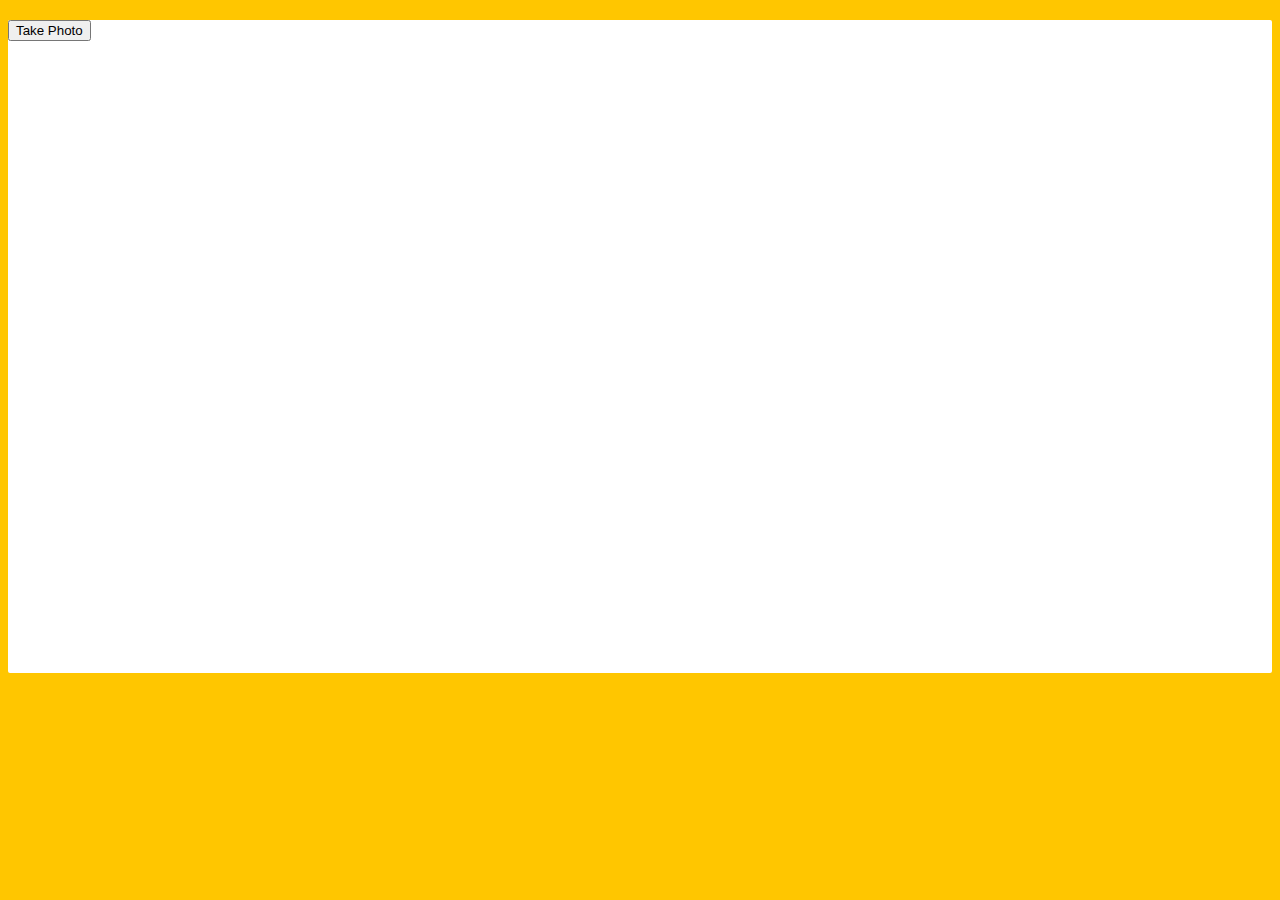
<file: Javascript30/!Starter Files/19 - Webcam Fun/index.html>
<!DOCTYPE html>
<html lang="en">
<head>
  <meta charset="UTF-8">
  <title>Get User Media Code Along!</title>
  <link rel="stylesheet" href="style.css">
</head>
<body>

  <div class="photobooth">
    <div class="controls">
      <button onClick="takePhoto()">Take Photo</button>
<!--       <div class="rgb">
        <label for="rmin">Red Min:</label>
        <input type="range" min=0 max=255 name="rmin">
        <label for="rmax">Red Max:</label>
        <input type="range" min=0 max=255 name="rmax">

        <br>

        <label for="gmin">Green Min:</label>
        <input type="range" min=0 max=255 name="gmin">
        <label for="gmax">Green Max:</label>
        <input type="range" min=0 max=255 name="gmax">

        <br>

        <label for="bmin">Blue Min:</label>
        <input type="range" min=0 max=255 name="bmin">
        <label for="bmax">Blue Max:</label>
        <input type="range" min=0 max=255 name="bmax">
      </div> -->
    </div>

    <canvas class="photo"></canvas>
    <video class="player"></video>
    <div class="strip"></div>
  </div>

  <audio class="snap" src="./snap.mp3" hidden></audio>

  <script src="scripts.js"></script>

</body>
</html>
</file>
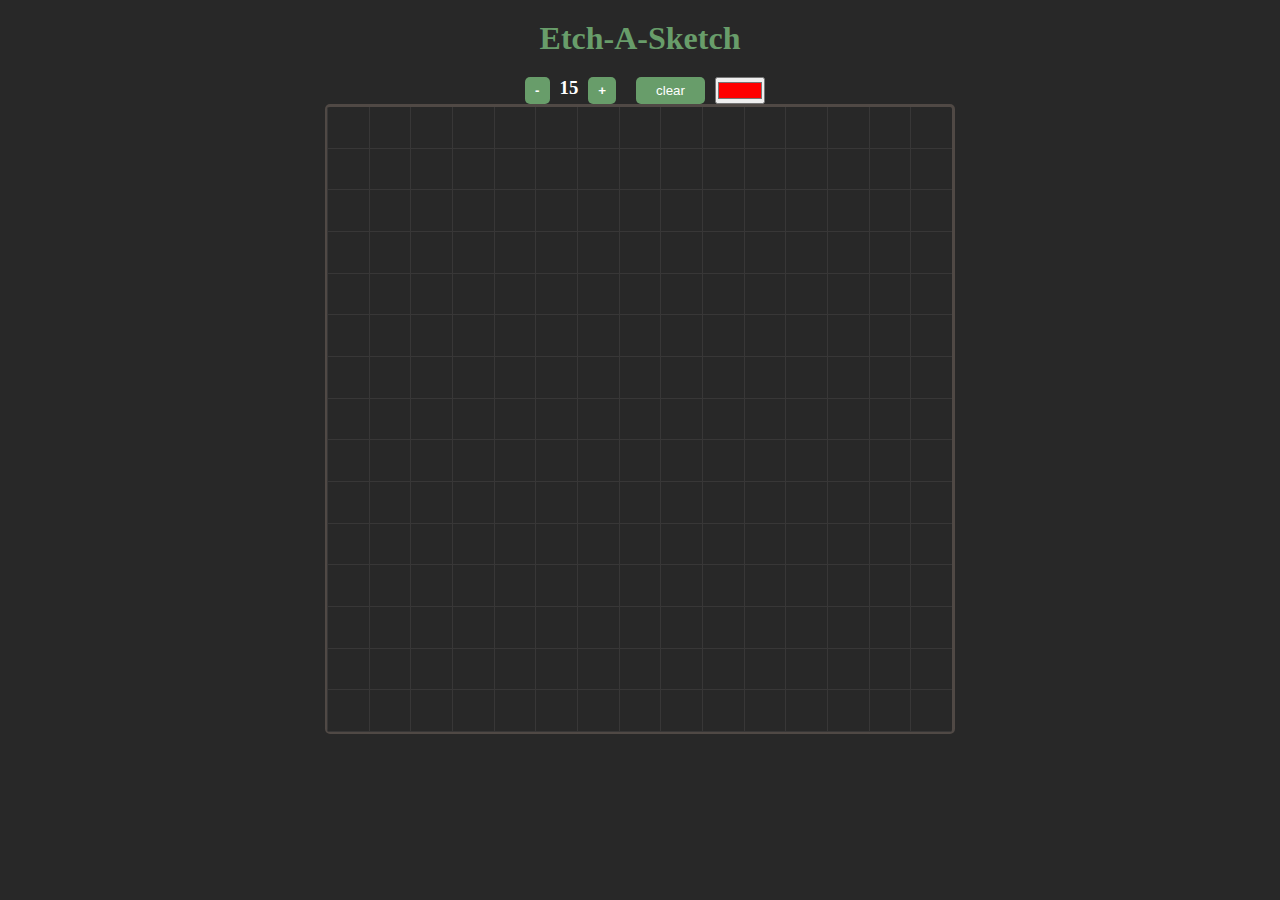
<file: TheOdinProject/!Web Dev 101/Etch-A-Sketch/index.html>
<!DOCTYPE html>
<html lang="en">

<head>
    <meta charset="UTF-8">
    <meta name="viewport" content="width=device-width, initial-scale=1.0">
    <title>Etch-A-Sketch</title>
    <link rel="stylesheet" href="style.css">
    <script defer src="main.js"></script>
</head>

<body>
    <h1>Etch-A-Sketch</h1>
    <div class="tools">
        <div class="grid-size">
            <button class="minus">-</button>
            <h3 class="grid-current-number">5</h3>
            <button class="plus">+</button>
        </div>
        <button class="clear">clear</button>
        <input class="color-picker" type="color" value="#ff0000">


    </div>
    <div class="grid">

    </div>

</body>

</html>
</file>
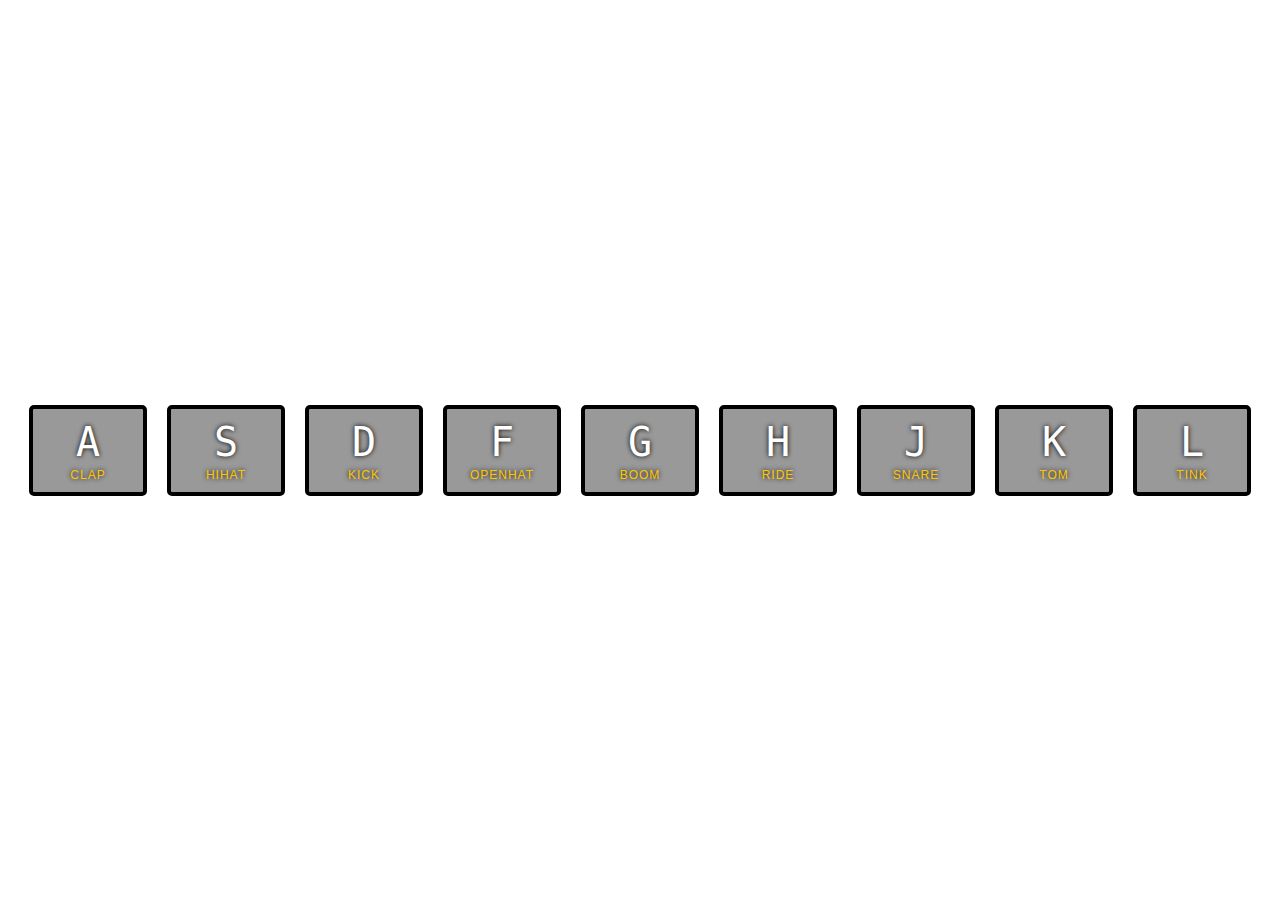
<file: Javascript30/01 JavaScript Drum Kit/index-START.html>
<!DOCTYPE html>
<html lang="en">

<head>
  <meta charset="UTF-8">
  <title>JS Drum Kit</title>
  <link rel="stylesheet" href="style.css">
</head>

<body>


  <div class="keys">
    <div data-key="65" class="key">
      <kbd>A</kbd>
      <span class="sound">clap</span>
    </div>
    <div data-key="83" class="key">
      <kbd>S</kbd>
      <span class="sound">hihat</span>
    </div>
    <div data-key="68" class="key">
      <kbd>D</kbd>
      <span class="sound">kick</span>
    </div>
    <div data-key="70" class="key">
      <kbd>F</kbd>
      <span class="sound">openhat</span>
    </div>
    <div data-key="71" class="key">
      <kbd>G</kbd>
      <span class="sound">boom</span>
    </div>
    <div data-key="72" class="key">
      <kbd>H</kbd>
      <span class="sound">ride</span>
    </div>
    <div data-key="74" class="key">
      <kbd>J</kbd>
      <span class="sound">snare</span>
    </div>
    <div data-key="75" class="key">
      <kbd>K</kbd>
      <span class="sound">tom</span>
    </div>
    <div data-key="76" class="key">
      <kbd>L</kbd>
      <span class="sound">tink</span>
    </div>
  </div>

  <audio data-key="65" src="sounds/clap.wav"></audio>
  <audio data-key="83" src="sounds/hihat.wav"></audio>
  <audio data-key="68" src="sounds/kick.wav"></audio>
  <audio data-key="70" src="sounds/openhat.wav"></audio>
  <audio data-key="71" src="sounds/boom.wav"></audio>
  <audio data-key="72" src="sounds/ride.wav"></audio>
  <audio data-key="74" src="sounds/snare.wav"></audio>
  <audio data-key="75" src="sounds/tom.wav"></audio>
  <audio data-key="76" src="sounds/tink.wav"></audio>

  <script src='main.js'></script>


</body>

</html>
</file>
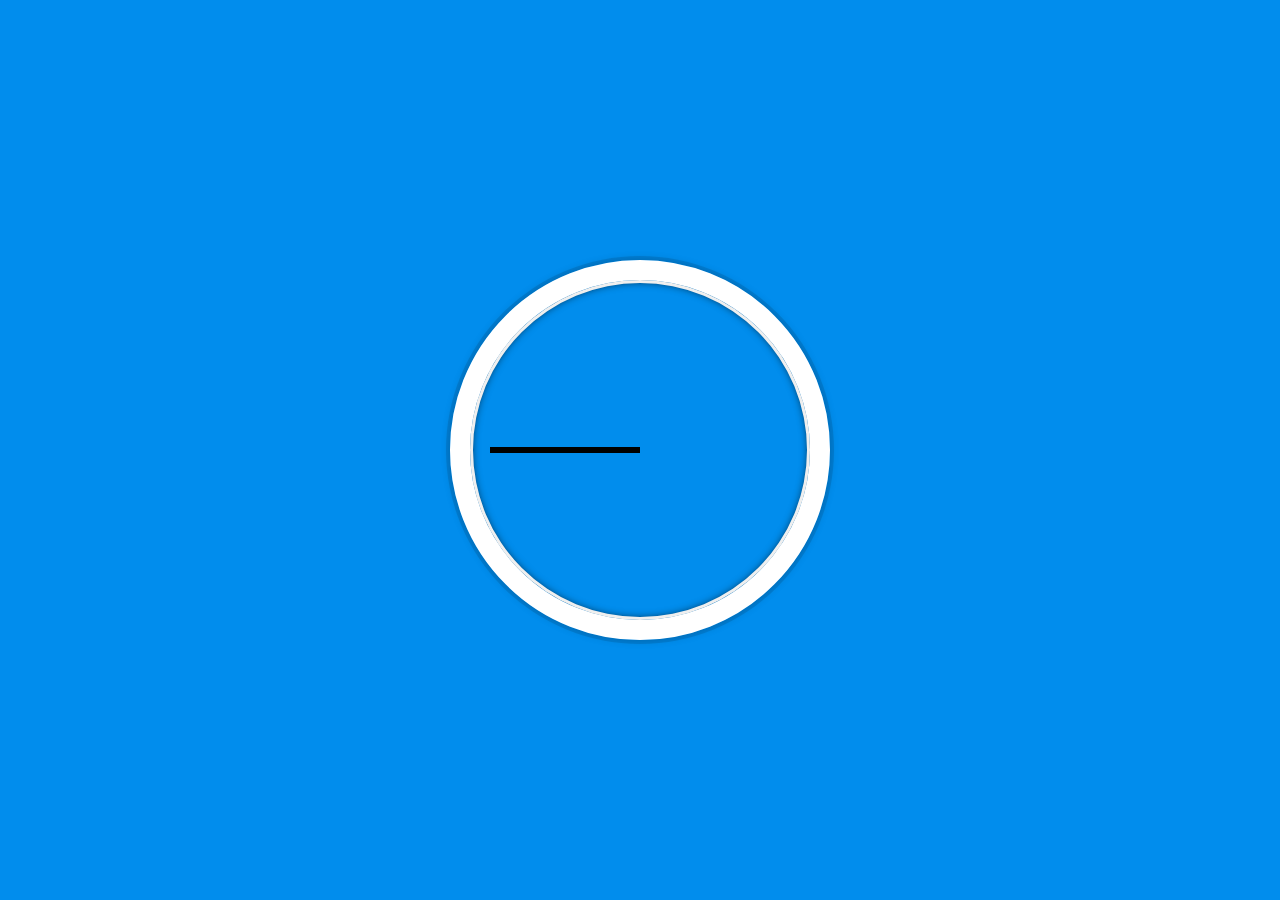
<file: Javascript30/02 CSS + JS Clock/index-START.html>
<!DOCTYPE html>
<html lang="en">

<head>
  <meta charset="UTF-8">
  <title>JS + CSS Clock</title>
</head>

<body>


  <div class="clock">
    <div class="clock-face">
      <div class="hand hour-hand"></div>
      <div class="hand min-hand"></div>
      <div class="hand second-hand"></div>
    </div>
  </div>


  <style>
    html {
      background: #018DED url(https://unsplash.it/1500/1000?image=881&blur=5);
      background-size: cover;
      font-family: 'helvetica neue';
      text-align: center;
      font-size: 10px;
    }

    body {
      margin: 0;
      font-size: 2rem;
      display: flex;
      flex: 1;
      min-height: 100vh;
      align-items: center;
    }

    .clock {
      width: 30rem;
      height: 30rem;
      border: 20px solid white;
      border-radius: 50%;
      margin: 50px auto;
      position: relative;
      padding: 2rem;
      box-shadow:
        0 0 0 4px rgba(0, 0, 0, 0.1),
        inset 0 0 0 3px #EFEFEF,
        inset 0 0 10px black,
        0 0 10px rgba(0, 0, 0, 0.2);
    }

    .clock-face {
      position: relative;
      width: 100%;
      height: 100%;
      transform: translateY(-3px);
      /* account for the height of the clock hands */
    }

    .hand {
      width: 50%;
      height: 6px;
      background: black;
      position: absolute;
      top: 50%;
      transform-origin: 100%;
      /* transform: rotate(90deg); */
      /* transition: all ease .5s; */
    }

    .second-hand {
      background: red;
      z-index: -1;
    }

    .hour-hand {
      background: white;
      width: 40%;
      right: 50%;
    }
  </style>

  <script src="main.js"></script>
</body>

</html>
</file>
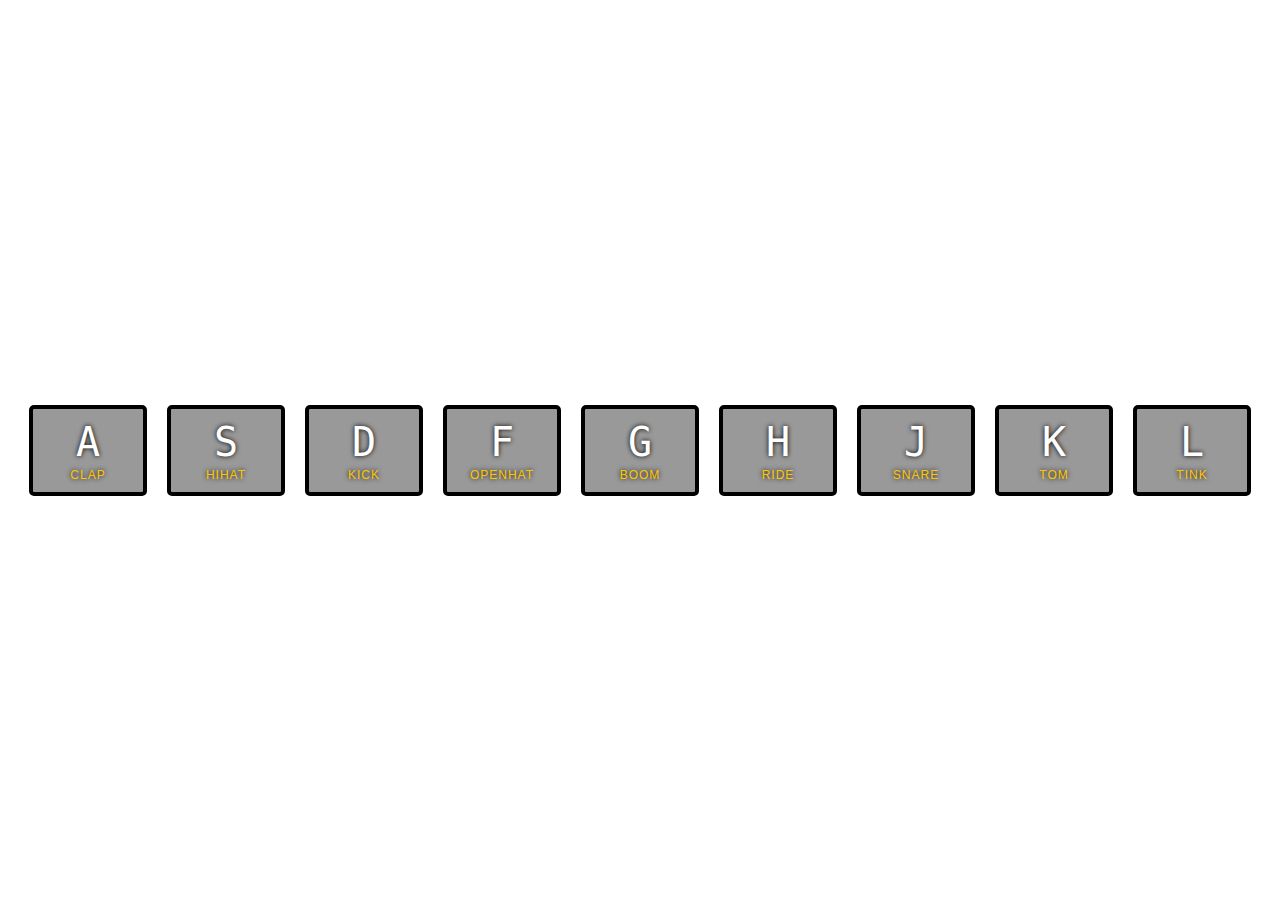
<file: Javascript30/!Starter Files/01 - JavaScript Drum Kit/index-FINISHED.html>
<!DOCTYPE html>
<html lang="en">
<head>
  <meta charset="UTF-8">
  <title>JS Drum Kit</title>
  <link rel="stylesheet" href="style.css">
</head>
<body>


  <div class="keys">
    <div data-key="65" class="key">
      <kbd>A</kbd>
      <span class="sound">clap</span>
    </div>
    <div data-key="83" class="key">
      <kbd>S</kbd>
      <span class="sound">hihat</span>
    </div>
    <div data-key="68" class="key">
      <kbd>D</kbd>
      <span class="sound">kick</span>
    </div>
    <div data-key="70" class="key">
      <kbd>F</kbd>
      <span class="sound">openhat</span>
    </div>
    <div data-key="71" class="key">
      <kbd>G</kbd>
      <span class="sound">boom</span>
    </div>
    <div data-key="72" class="key">
      <kbd>H</kbd>
      <span class="sound">ride</span>
    </div>
    <div data-key="74" class="key">
      <kbd>J</kbd>
      <span class="sound">snare</span>
    </div>
    <div data-key="75" class="key">
      <kbd>K</kbd>
      <span class="sound">tom</span>
    </div>
    <div data-key="76" class="key">
      <kbd>L</kbd>
      <span class="sound">tink</span>
    </div>
  </div>

  <audio data-key="65" src="sounds/clap.wav"></audio>
  <audio data-key="83" src="sounds/hihat.wav"></audio>
  <audio data-key="68" src="sounds/kick.wav"></audio>
  <audio data-key="70" src="sounds/openhat.wav"></audio>
  <audio data-key="71" src="sounds/boom.wav"></audio>
  <audio data-key="72" src="sounds/ride.wav"></audio>
  <audio data-key="74" src="sounds/snare.wav"></audio>
  <audio data-key="75" src="sounds/tom.wav"></audio>
  <audio data-key="76" src="sounds/tink.wav"></audio>

<script>
  function removeTransition(e) {
    if (e.propertyName !== 'transform') return;
    e.target.classList.remove('playing');
  }

  function playSound(e) {
    const audio = document.querySelector(`audio[data-key="${e.keyCode}"]`);
    const key = document.querySelector(`div[data-key="${e.keyCode}"]`);
    if (!audio) return;

    key.classList.add('playing');
    audio.currentTime = 0;
    audio.play();
  }

  const keys = Array.from(document.querySelectorAll('.key'));
  keys.forEach(key => key.addEventListener('transitionend', removeTransition));
  window.addEventListener('keydown', playSound);
</script>


</body>
</html>
</file>
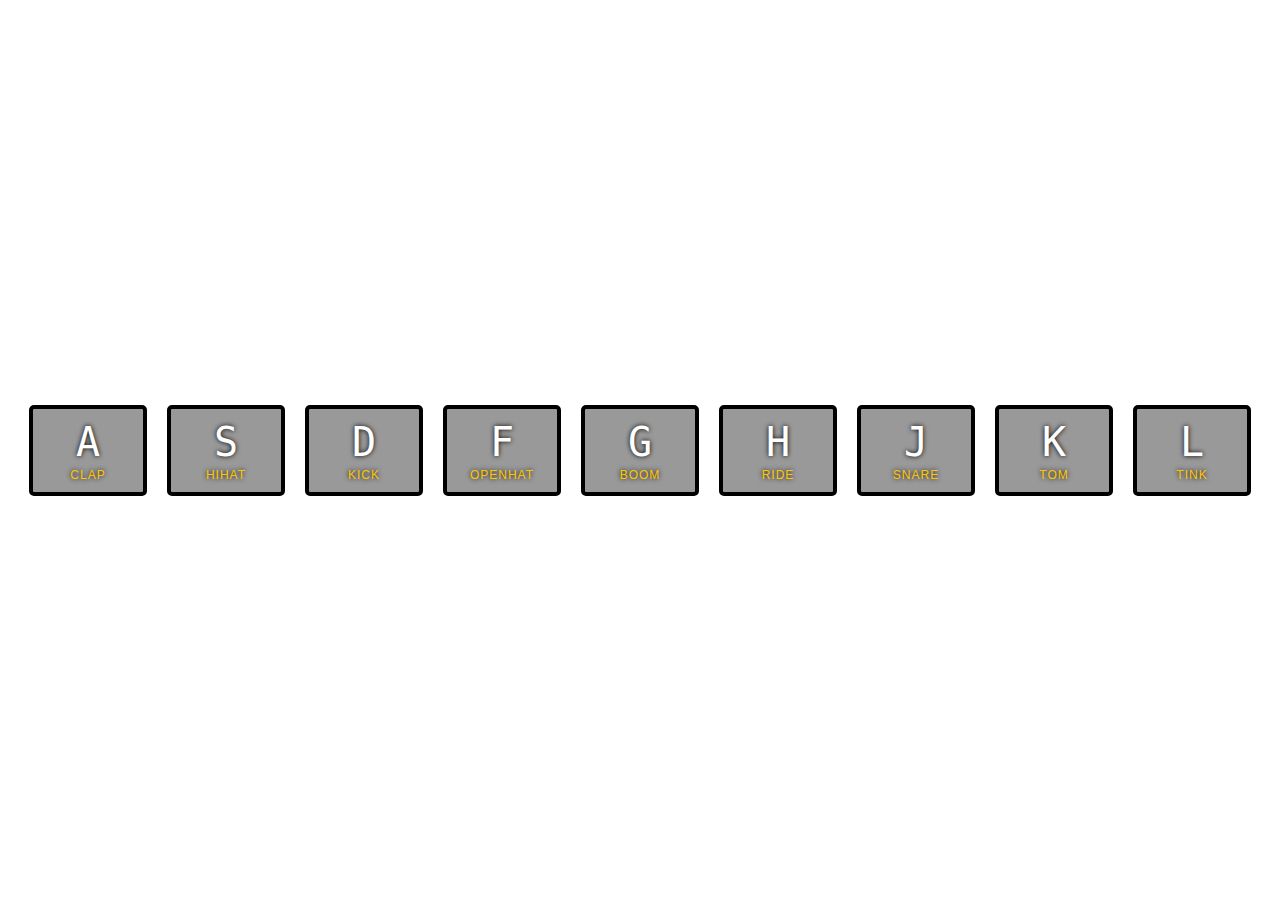
<file: Javascript30/!Starter Files/01 - JavaScript Drum Kit/index-START.html>
<!DOCTYPE html>
<html lang="en">
<head>
  <meta charset="UTF-8">
  <title>JS Drum Kit</title>
  <link rel="stylesheet" href="style.css">
</head>
<body>


  <div class="keys">
    <div data-key="65" class="key">
      <kbd>A</kbd>
      <span class="sound">clap</span>
    </div>
    <div data-key="83" class="key">
      <kbd>S</kbd>
      <span class="sound">hihat</span>
    </div>
    <div data-key="68" class="key">
      <kbd>D</kbd>
      <span class="sound">kick</span>
    </div>
    <div data-key="70" class="key">
      <kbd>F</kbd>
      <span class="sound">openhat</span>
    </div>
    <div data-key="71" class="key">
      <kbd>G</kbd>
      <span class="sound">boom</span>
    </div>
    <div data-key="72" class="key">
      <kbd>H</kbd>
      <span class="sound">ride</span>
    </div>
    <div data-key="74" class="key">
      <kbd>J</kbd>
      <span class="sound">snare</span>
    </div>
    <div data-key="75" class="key">
      <kbd>K</kbd>
      <span class="sound">tom</span>
    </div>
    <div data-key="76" class="key">
      <kbd>L</kbd>
      <span class="sound">tink</span>
    </div>
  </div>

  <audio data-key="65" src="sounds/clap.wav"></audio>
  <audio data-key="83" src="sounds/hihat.wav"></audio>
  <audio data-key="68" src="sounds/kick.wav"></audio>
  <audio data-key="70" src="sounds/openhat.wav"></audio>
  <audio data-key="71" src="sounds/boom.wav"></audio>
  <audio data-key="72" src="sounds/ride.wav"></audio>
  <audio data-key="74" src="sounds/snare.wav"></audio>
  <audio data-key="75" src="sounds/tom.wav"></audio>
  <audio data-key="76" src="sounds/tink.wav"></audio>

<script>

</script>


</body>
</html>
</file>
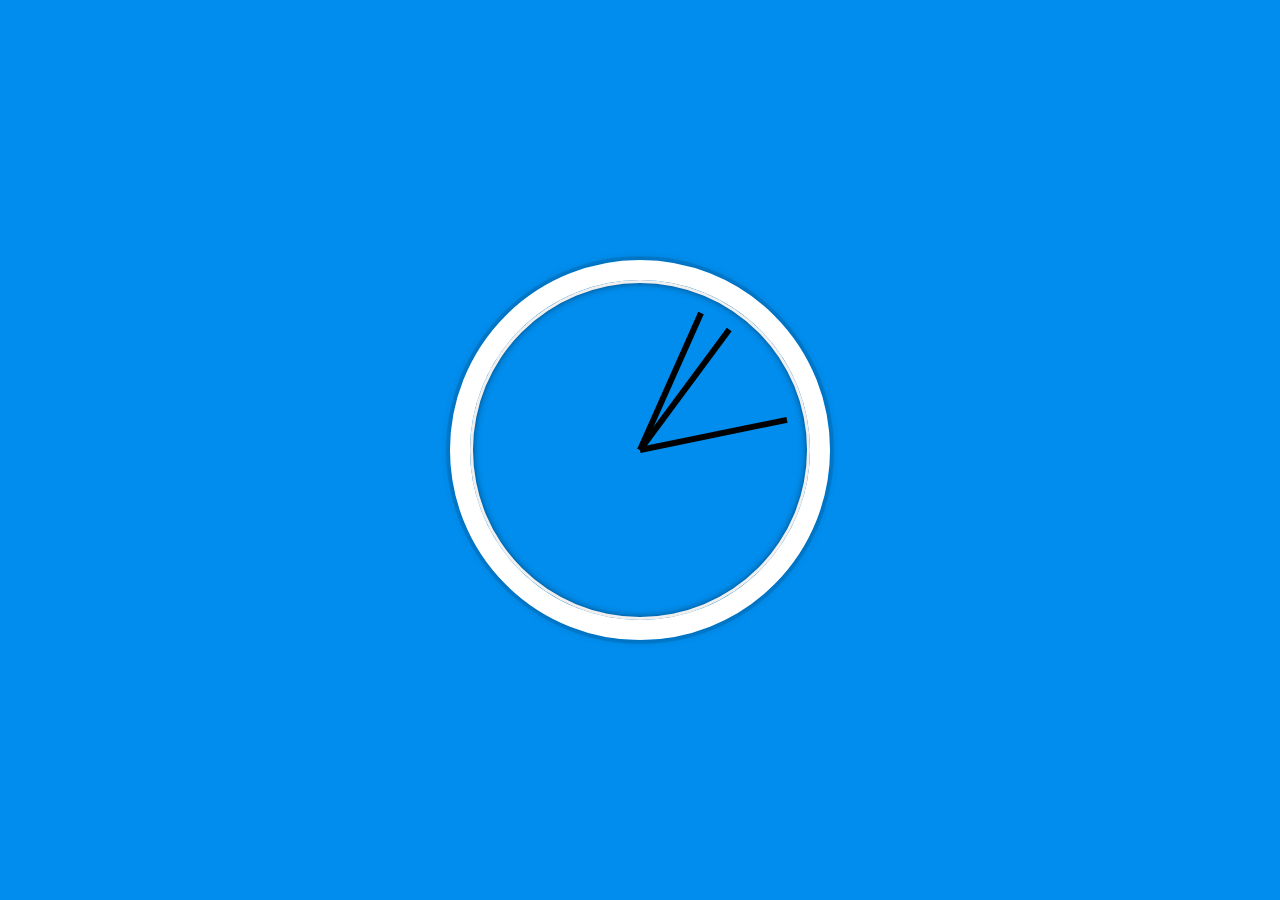
<file: Javascript30/!Starter Files/02 - JS and CSS Clock/index-FINISHED.html>
<!DOCTYPE html>
<html lang="en">
<head>
  <meta charset="UTF-8">
  <title>JS + CSS Clock</title>
</head>
<body>


    <div class="clock">
      <div class="clock-face">
        <div class="hand hour-hand"></div>
        <div class="hand min-hand"></div>
        <div class="hand second-hand"></div>
      </div>
    </div>


  <style>
    html {
      background: #018DED url(https://unsplash.it/1500/1000?image=881&blur=5);
      background-size: cover;
      font-family: 'helvetica neue';
      text-align: center;
      font-size: 10px;
    }

    body {
      margin: 0;
      font-size: 2rem;
      display: flex;
      flex: 1;
      min-height: 100vh;
      align-items: center;
    }

    .clock {
      width: 30rem;
      height: 30rem;
      border: 20px solid white;
      border-radius: 50%;
      margin: 50px auto;
      position: relative;
      padding: 2rem;
      box-shadow:
        0 0 0 4px rgba(0,0,0,0.1),
        inset 0 0 0 3px #EFEFEF,
        inset 0 0 10px black,
        0 0 10px rgba(0,0,0,0.2);
    }

    .clock-face {
      position: relative;
      width: 100%;
      height: 100%;
      transform: translateY(-3px); /* account for the height of the clock hands */
    }

    .hand {
      width: 50%;
      height: 6px;
      background: black;
      position: absolute;
      top: 50%;
      transform-origin: 100%;
      transform: rotate(90deg);
      transition: all 0.05s;
      transition-timing-function: cubic-bezier(0.1, 2.7, 0.58, 1);
    }
</style>

<script>
  const secondHand = document.querySelector('.second-hand');
  const minsHand = document.querySelector('.min-hand');
  const hourHand = document.querySelector('.hour-hand');

  function setDate() {
    const now = new Date();

    const seconds = now.getSeconds();
    const secondsDegrees = ((seconds / 60) * 360) + 90;
    secondHand.style.transform = `rotate(${secondsDegrees}deg)`;

    const mins = now.getMinutes();
    const minsDegrees = ((mins / 60) * 360) + ((seconds/60)*6) + 90;
    minsHand.style.transform = `rotate(${minsDegrees}deg)`;

    const hour = now.getHours();
    const hourDegrees = ((hour / 12) * 360) + ((mins/60)*30) + 90;
    hourHand.style.transform = `rotate(${hourDegrees}deg)`;
  }

  setInterval(setDate, 1000);

  setDate();

</script>
</body>
</html>
</file>
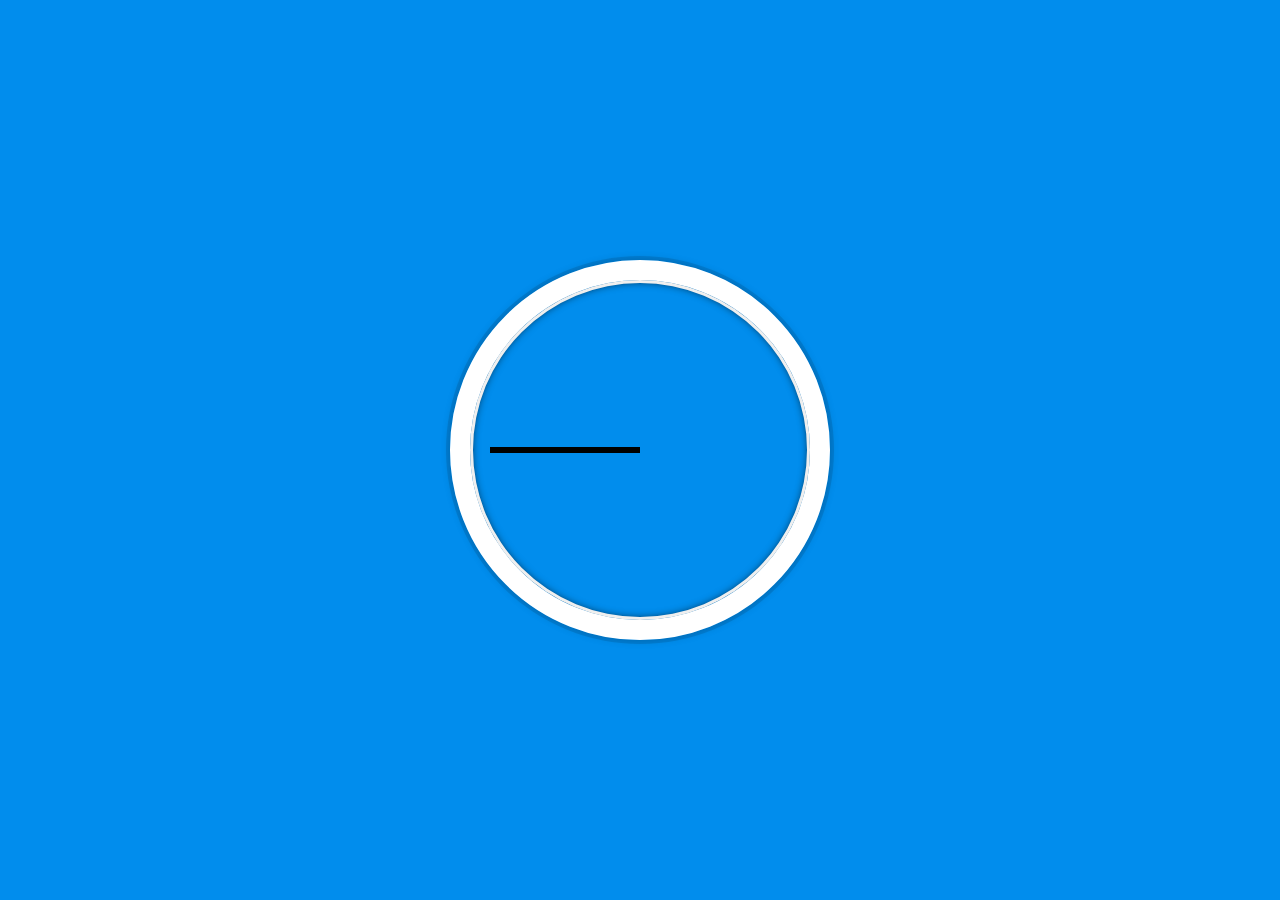
<file: Javascript30/!Starter Files/02 - JS and CSS Clock/index-START.html>
<!DOCTYPE html>
<html lang="en">
<head>
  <meta charset="UTF-8">
  <title>JS + CSS Clock</title>
</head>
<body>


    <div class="clock">
      <div class="clock-face">
        <div class="hand hour-hand"></div>
        <div class="hand min-hand"></div>
        <div class="hand second-hand"></div>
      </div>
    </div>


  <style>
    html {
      background: #018DED url(https://unsplash.it/1500/1000?image=881&blur=5);
      background-size: cover;
      font-family: 'helvetica neue';
      text-align: center;
      font-size: 10px;
    }

    body {
      margin: 0;
      font-size: 2rem;
      display: flex;
      flex: 1;
      min-height: 100vh;
      align-items: center;
    }

    .clock {
      width: 30rem;
      height: 30rem;
      border: 20px solid white;
      border-radius: 50%;
      margin: 50px auto;
      position: relative;
      padding: 2rem;
      box-shadow:
        0 0 0 4px rgba(0,0,0,0.1),
        inset 0 0 0 3px #EFEFEF,
        inset 0 0 10px black,
        0 0 10px rgba(0,0,0,0.2);
    }

    .clock-face {
      position: relative;
      width: 100%;
      height: 100%;
      transform: translateY(-3px); /* account for the height of the clock hands */
    }

    .hand {
      width: 50%;
      height: 6px;
      background: black;
      position: absolute;
      top: 50%;
    }

  </style>

  <script>


  </script>
</body>
</html>
</file>
<file: Javascript30/!Starter Files/19 - Webcam Fun/style.css>
html {
  box-sizing: border-box;
}

*, *:before, *:after {
  box-sizing: inherit;
}

html {
  font-size: 10px;
  background: #ffc600;
}

.photobooth {
  background: white;
  max-width: 150rem;
  margin: 2rem auto;
  border-radius: 2px;
}

/*clearfix*/
.photobooth:after {
  content: '';
  display: block;
  clear: both;
}

.photo {
  width: 100%;
  float: left;
}

.player {
  position: absolute;
  top: 20px;
  right: 20px;
  width:200px;
}

/*
  Strip!
*/

.strip {
  padding: 2rem;
}

.strip img {
  width: 100px;
  overflow-x: scroll;
  padding: 0.8rem 0.8rem 2.5rem 0.8rem;
  box-shadow: 0 0 3px rgba(0,0,0,0.2);
  background: white;
}

.strip a:nth-child(5n+1) img { transform: rotate(10deg); }
.strip a:nth-child(5n+2) img { transform: rotate(-2deg); }
.strip a:nth-child(5n+3) img { transform: rotate(8deg); }
.strip a:nth-child(5n+4) img { transform: rotate(-11deg); }
.strip a:nth-child(5n+5) img { transform: rotate(12deg); }
</file>
<file: TheOdinProject/!Web Dev 101/Etch-A-Sketch/style.css>
* {
    box-sizing: border-box;
    margin: 0;
    padding: 0;
}

body {
    display: flex;
    justify-content: center;
    align-items: center;
    flex-direction: column;
    background-color: #282828;
}

h1 {
    color: #689d6a;
    margin: 20px 0;
}


h3 {
    color: white;
}

.tools {
    display: flex;
    flex-direction: row;
}

.grid-size {
    display: flex;
    flex-direction: row;
}

button {
    padding: 5px 10px;
    background-color: #689d6a;
    border: none;
    border-radius: 5px;
    color: white;
    font-weight: bold;
    margin: 0 10px;
}

.clear {
    font-weight: normal;
    padding: 0 20px;
}

.color-picker {
    /* border: none; */
}

.grid {
    display: flex;
    height: 70vh;
    width: 70vh;
    /* background-color: GRAY; */
    flex-direction: column;
    border-radius: 5px;
    overflow: hidden;
    border: 2px solid #504945;
    border-top: 3px solid #504945;
    border-right: 3px solid #504945;

}

.grid-row {
    display: flex;
    width: 100%;
    height: 100%;
}

.grid-cell {
    height: 100%;
    width:  100%;
    /* border: 1px solid #504945; */
    border-left: 1px solid #383737;
    border-bottom: 1px solid #383737;
}
</file>
<file: Javascript30/01 JavaScript Drum Kit/style.css>
html {
  font-size: 10px;
  background: url(https://www.chicagocanvas.com/wp-content/uploads/2019/12/rob-laughter-WW1jsInXgwM-unsplash-scaled.jpg) bottom center;
  background-size: cover;
}

body,html {
  margin: 0;
  padding: 0;
  font-family: sans-serif;
}

.keys {
  display: flex;
  flex: 1;
  min-height: 100vh;
  align-items: center;
  justify-content: center;
}

.key {
  border: .4rem solid black;
  border-radius: .5rem;
  margin: 1rem;
  font-size: 1.5rem;
  padding: 1rem .5rem;
  transition: all .07s ease;
  width: 10rem;
  text-align: center;
  color: white;
  background: rgba(0,0,0,0.4);
  text-shadow: 0 0 .5rem black;
}

.playing {
  transform: scale(1.1);
  border-color: #ffc600;
  box-shadow: 0 0 1rem #ffc600;
}

kbd {
  display: block;
  font-size: 4rem;
}

.sound {
  font-size: 1.2rem;
  text-transform: uppercase;
  letter-spacing: .1rem;
  color: #ffc600;
}
</file>
<file: Javascript30/!Starter Files/01 - JavaScript Drum Kit/style.css>
html {
  font-size: 10px;
  background: url(https://i.imgur.com/b9r5sEL.jpg) bottom center;
  background-size: cover;
}

body,html {
  margin: 0;
  padding: 0;
  font-family: sans-serif;
}

.keys {
  display: flex;
  flex: 1;
  min-height: 100vh;
  align-items: center;
  justify-content: center;
}

.key {
  border: .4rem solid black;
  border-radius: .5rem;
  margin: 1rem;
  font-size: 1.5rem;
  padding: 1rem .5rem;
  transition: all .07s ease;
  width: 10rem;
  text-align: center;
  color: white;
  background: rgba(0,0,0,0.4);
  text-shadow: 0 0 .5rem black;
}

.playing {
  transform: scale(1.1);
  border-color: #ffc600;
  box-shadow: 0 0 1rem #ffc600;
}

kbd {
  display: block;
  font-size: 4rem;
}

.sound {
  font-size: 1.2rem;
  text-transform: uppercase;
  letter-spacing: .1rem;
  color: #ffc600;
}
</file>
